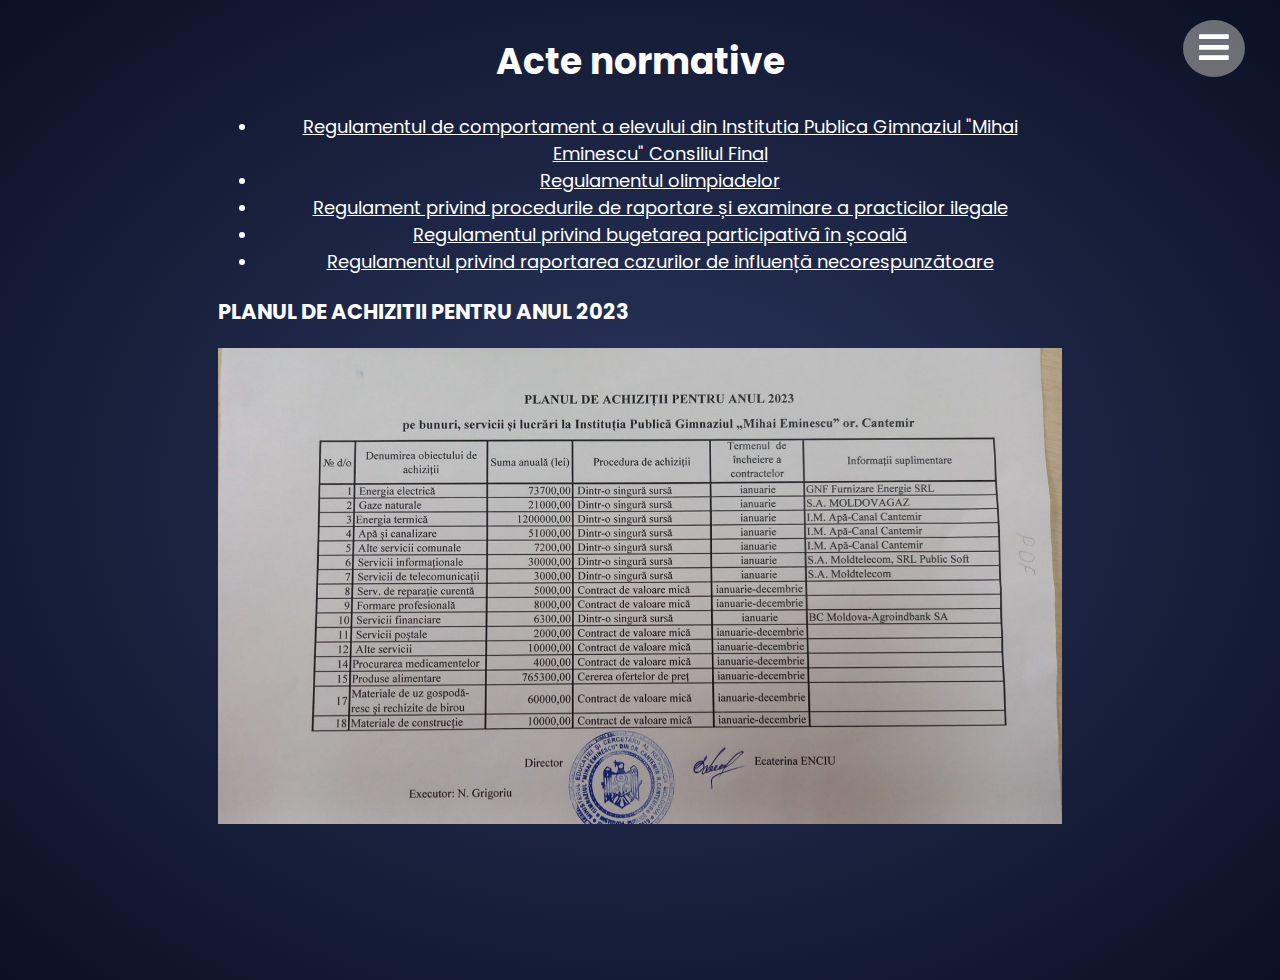
<file: pages/acte.html>
<!DOCTYPE html>
<html>

<head>
    <meta charset="UTF-8">
    <link rel="stylesheet" href="../css/style.css" />
    <link rel="icon" href="../images/icon.png" />
    <meta name="viewport" content="width=device-width, initial-scale=1.0">
    <link rel="stylesheet" href="https://cdnjs.cloudflare.com/ajax/libs/font-awesome/5.15.2/css/all.min.css" />
    <link rel="preconnect" href="https://fonts.gstatic.com">
    <link href="https://fonts.googleapis.com/css2?family=Poppins&display=swap" rel="stylesheet">
    <link href="https://unpkg.com/aos@2.3.1/dist/aos.css" rel="stylesheet">
    <script src="https://unpkg.com/aos@2.3.1/dist/aos.js"></script>
    <script src="../js/lightbox.js"></script>
</head>

<body>
    <div id="menu-btn" onclick="menu()">
        <i id="hamburger" class="fas fa-bars"></i>
        <i id="close" class="fas fa-times hidden"></i>
    </div>

    <navbar id="side-menu">
        <div id="menu-logo">
            <i class="fas fa-graduation-cap"></i>
        </div>
        <a href="../index.html#despre" onclick="menu()">Despre noi</a>
        <a href="../index.html#merite" onclick="menu()">Merite</a>
        <a href="../index.html#galerie" onclick="menu()">Galerie</a>
        <a href="../index.html#orar" onclick="menu()">Orar</a>
        <a href="../index.html#contacte" onclick="menu()">Contacte</a>
        <a href="acte.html" onclick="menu()">Acte normative</a>
        <a href="noutati.html" onclick="menu()">Noutăți</a>
        <a href="Activitatile.html" onclick="menu()">Activitaile Elevilor</a>
        <a href="Infrastructura scolii.html" onclick="menu()">Infrastructura scolii</a>
    </navbar>

    <main id="main">
        <section id="acte">
            <h1 class="centered">Acte normative</h1>
            <ul class="documente">
                <div class="blockContent" style=" text-align: center; ">
                    <ul style="margin-left: 14px;"></ul>
                     <li class="link"><a href="../resources/31.03.2022 Regulament de comportament a elevului din Instituția Publică Gimnaziul Mihai Eminescu Consiliul final.docm">Regulamentul de comportament a elevului din Institutia Publica Gimnaziul "Mihai Eminescu" Consiliul Final</a></li>
                    <li class="link"><a href="../resources/REGULAMENt Olimp..docx">Regulamentul olimpiadelor</a></li>
                    <li class="link"><a href="../resources/Regulament_privind_procedurile_de_raportare-și_examinare_a_practicilor_ilegale_DGÎ, 2023.docx">Regulament privind procedurile de raportare și examinare a practicilor ilegale</a></li>
                    <li class="link"><a href="../resources/Regulamentul privind bugetarea participativă în școală.docx">Regulamentul privind bugetarea participativă în școală</a></li>
                    <li class="link"><a href="../resources/Regulamentul privind raportarea cazurilor de influență necorespunzătoare DGÎ, 2023.docx">Regulamentul privind raportarea cazurilor de influență necorespunzătoare</a></li>
                	</ul>
                    <h3>PLANUL DE ACHIZITII PENTRU ANUL 2023</h3>
                    <div class="acte normative"></div>
                <img src="../images/planul de afacere.jpg">
                </div>
        </main>
    
    <script src="../js/script.js"></script>
</body>

</html>
</file>
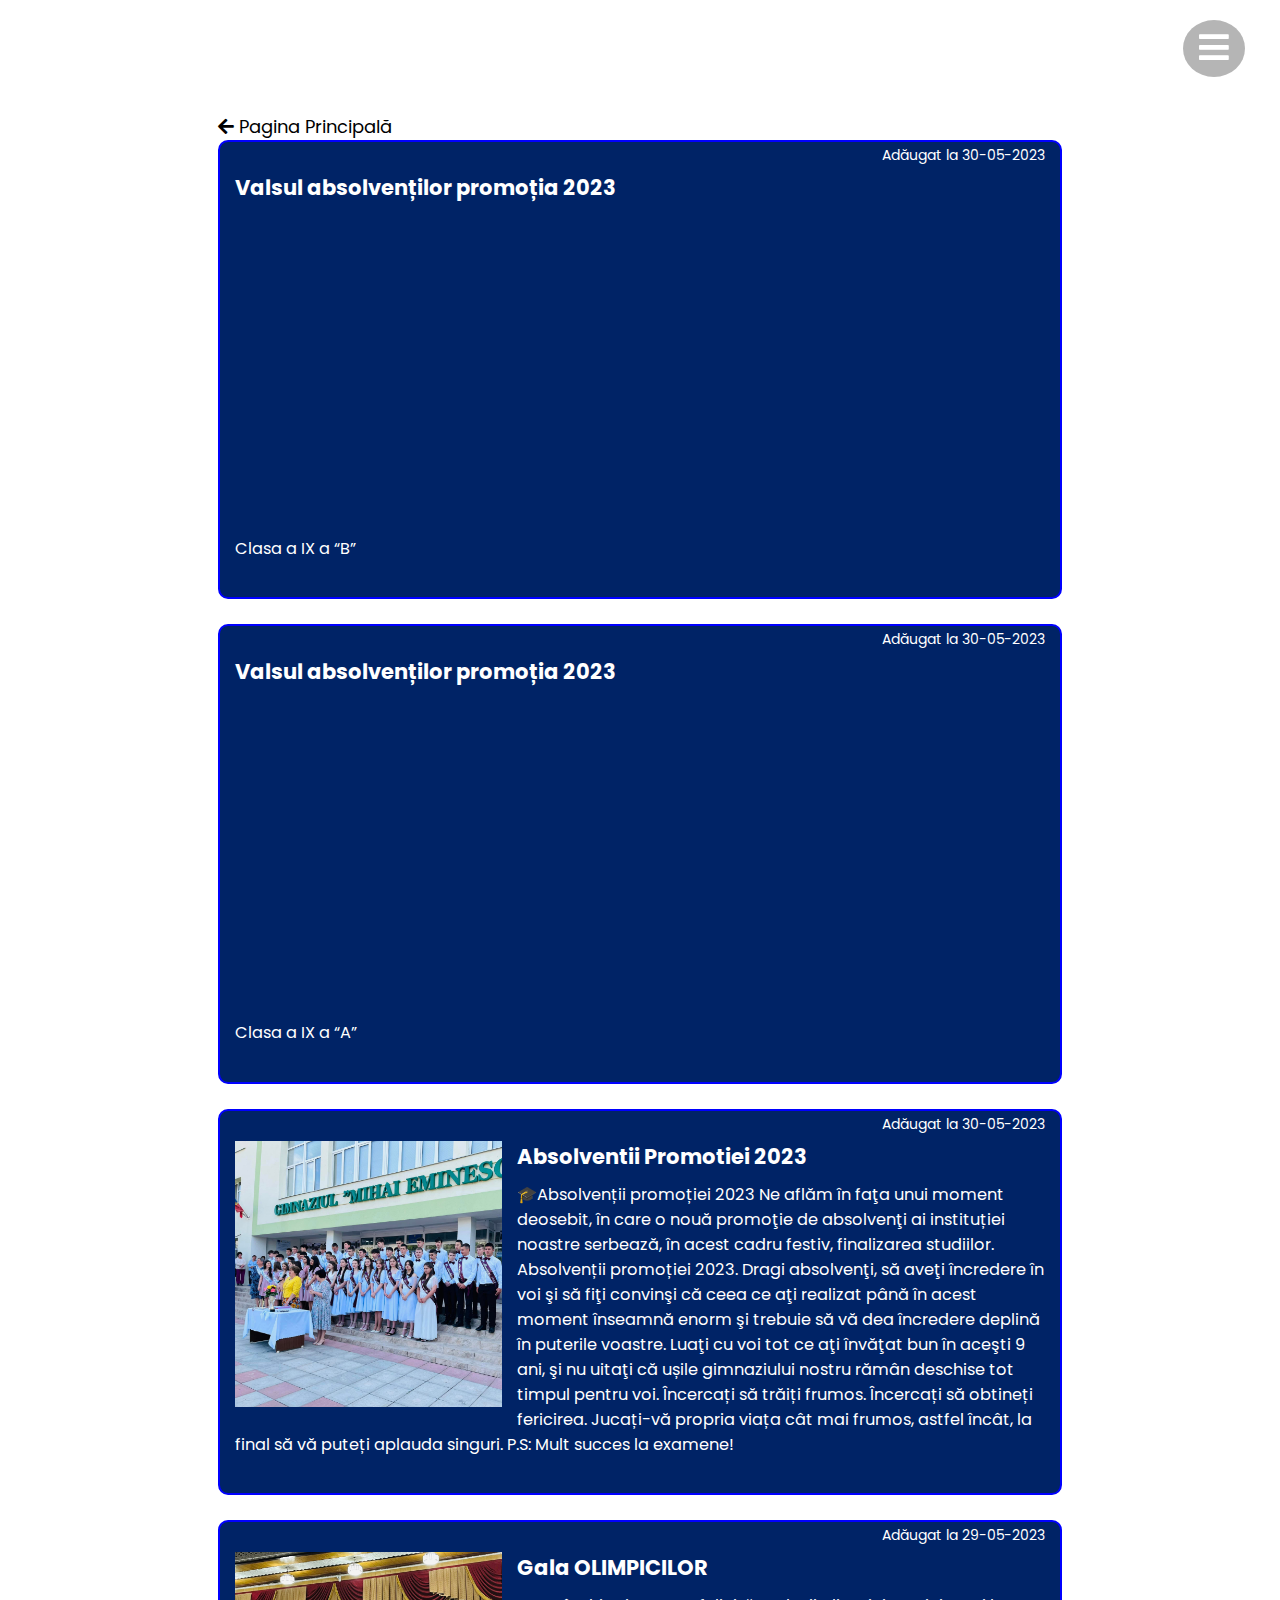
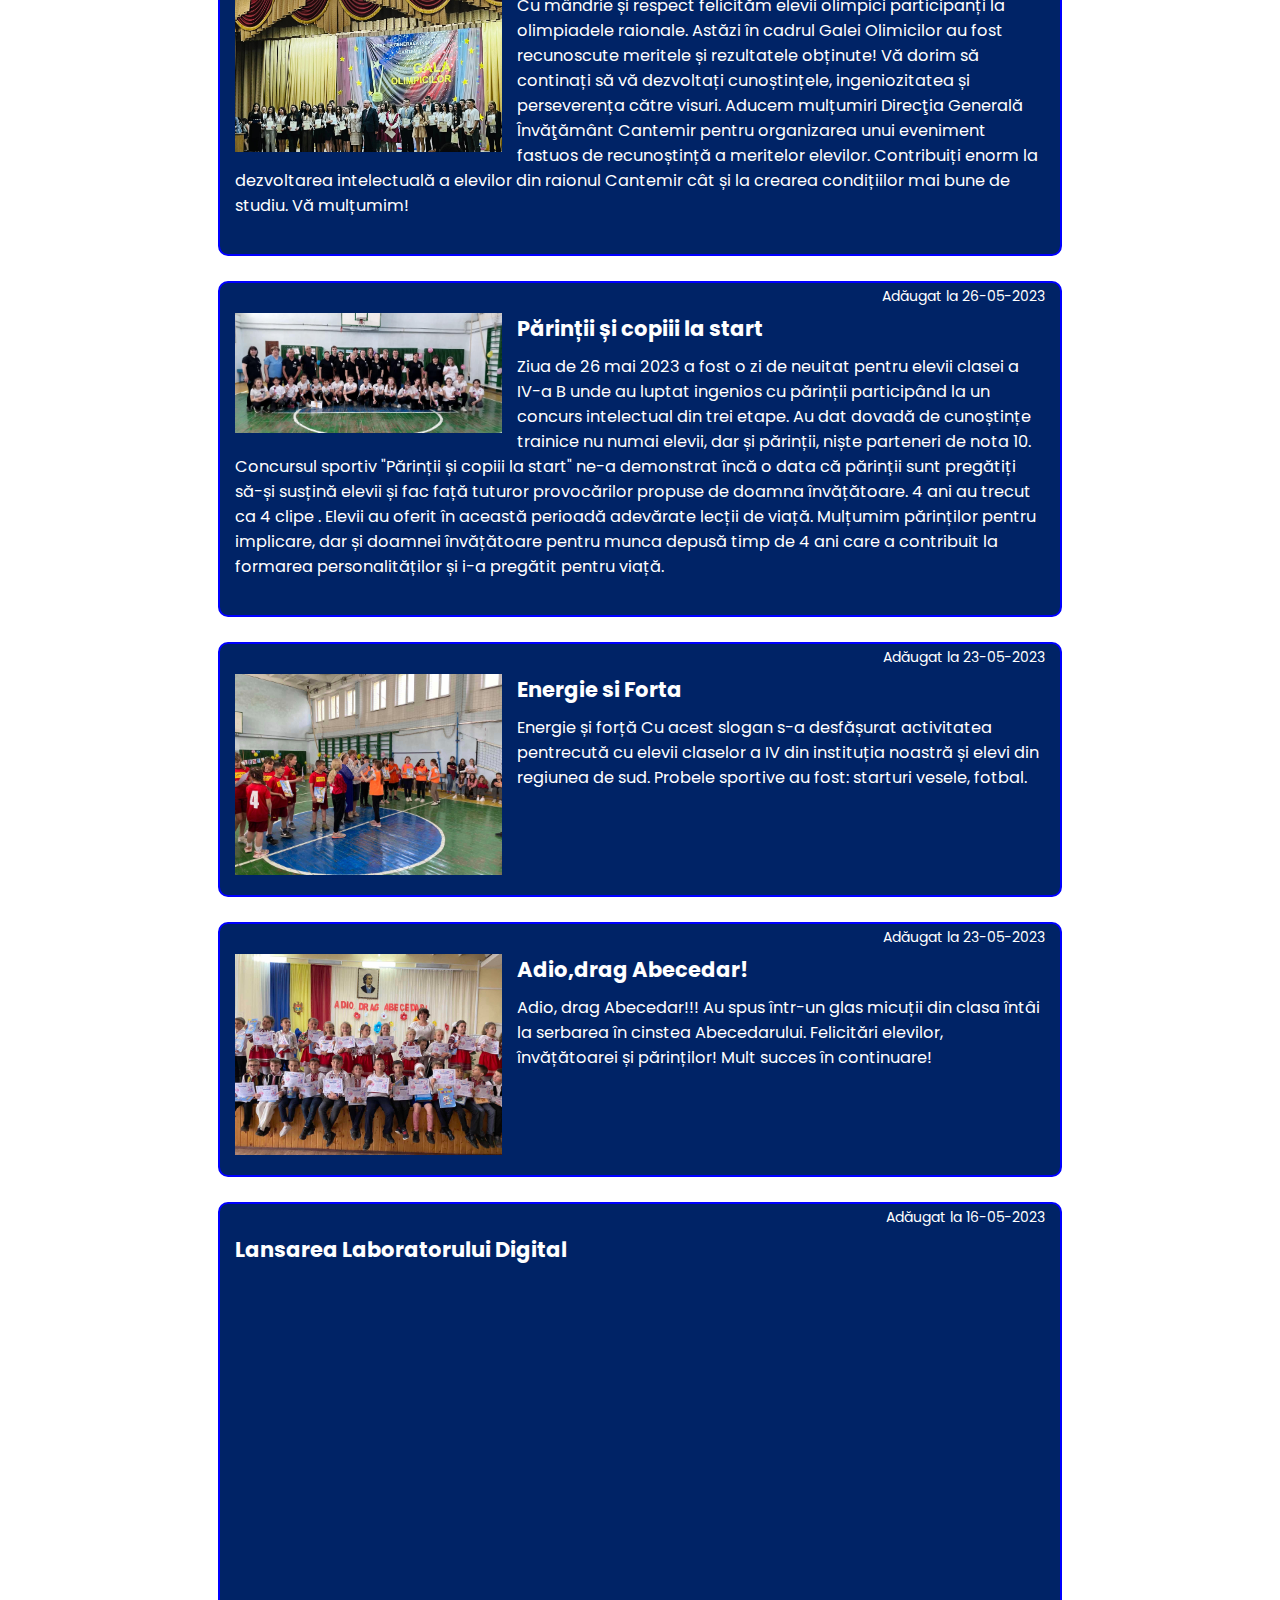
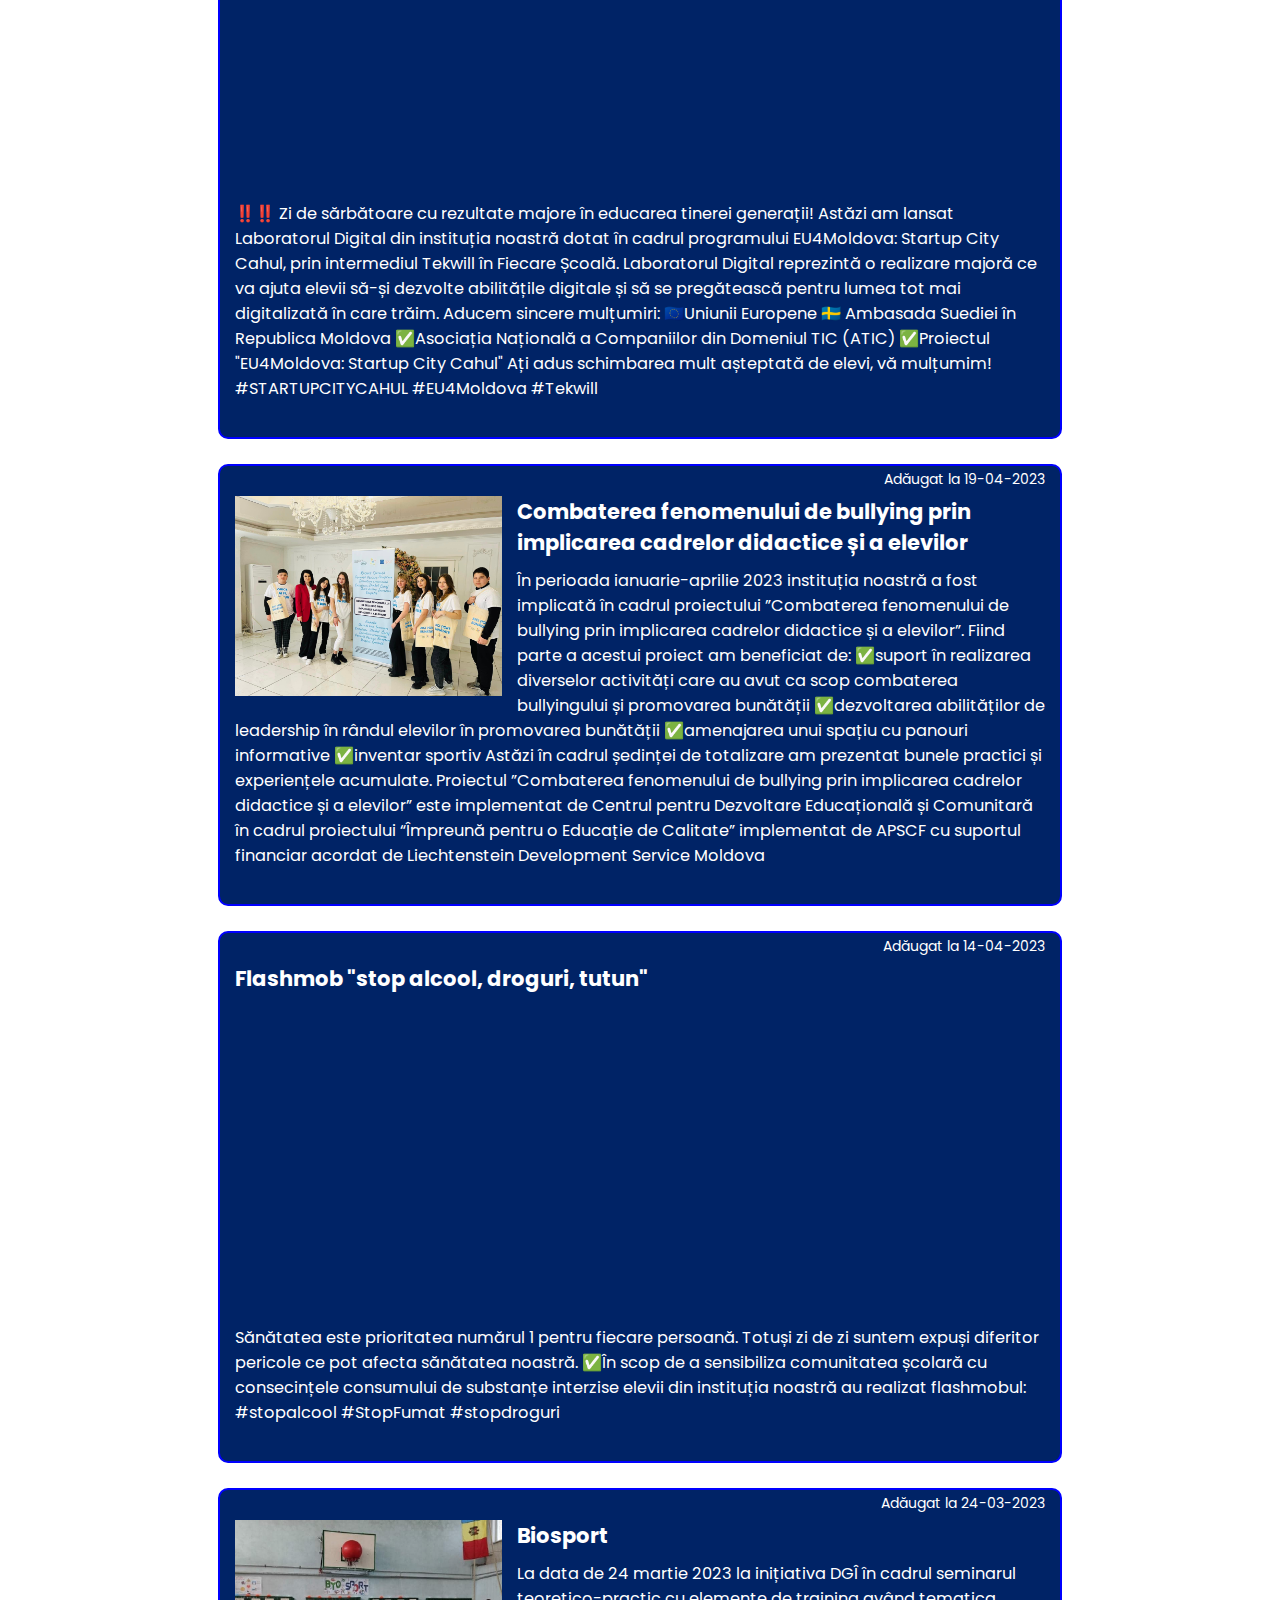
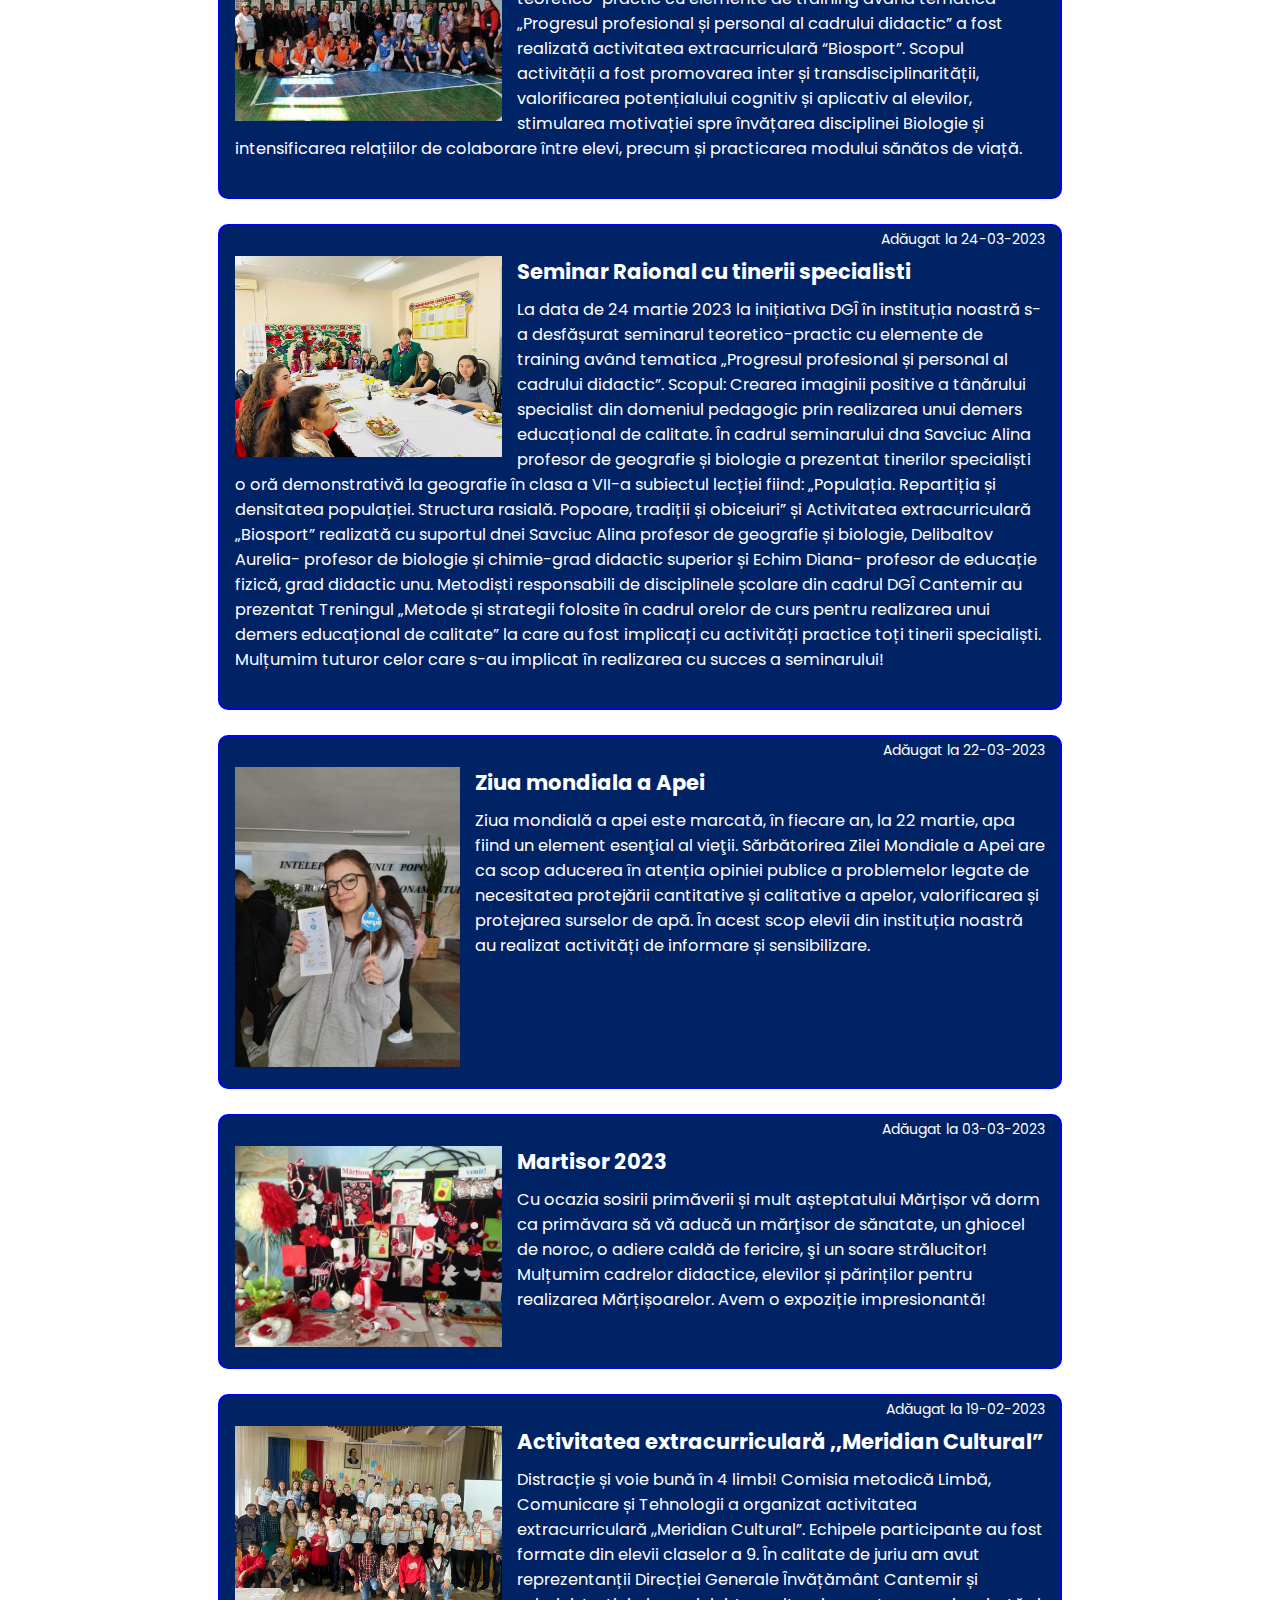
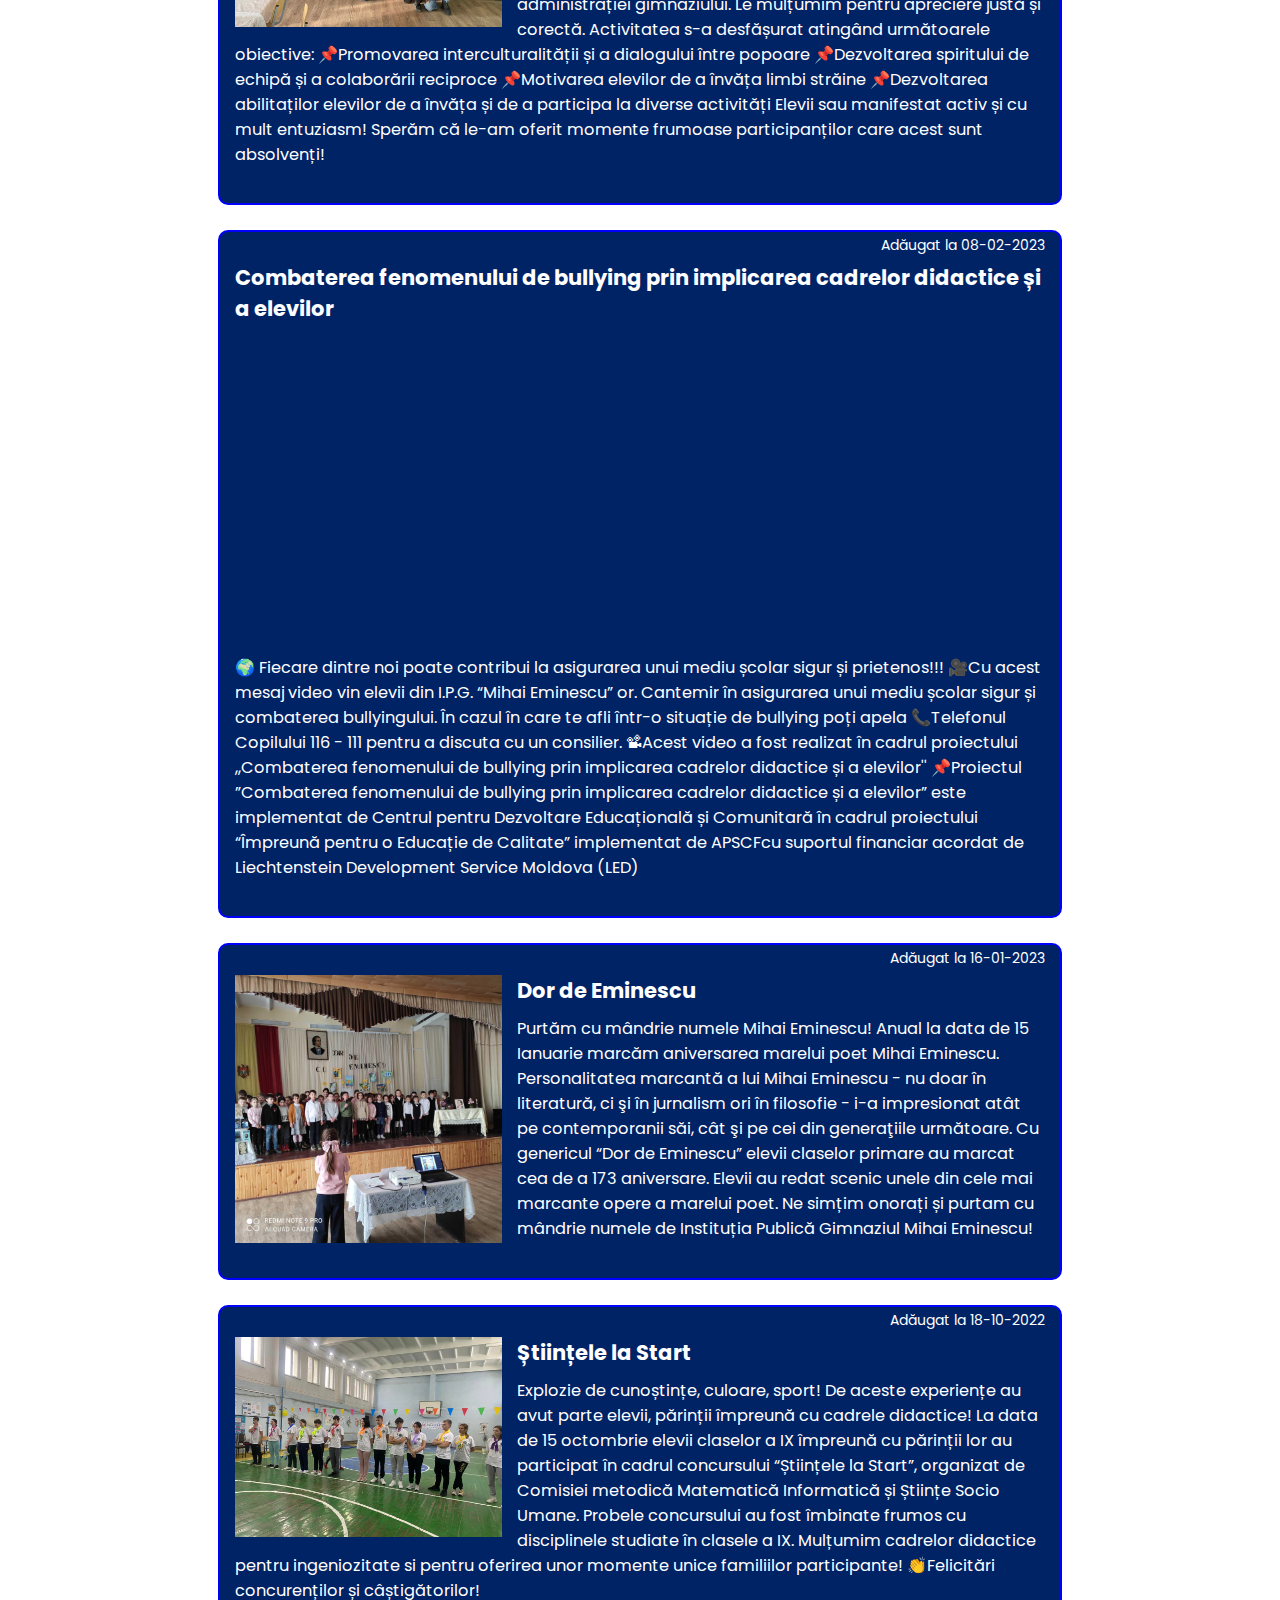
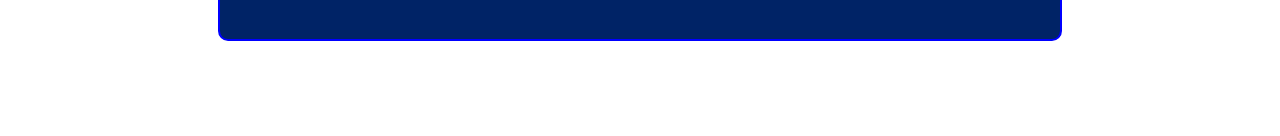
<file: pages/Activitatile.html>
<!DOCTYPE html>
<html>

<head>
    <meta charset="UTF-8">
    <link rel="stylesheet" href="../css/style.css" />
    <link rel="icon" href="../images/icon.png" />
    <meta name="viewport" content="width=device-width, initial-scale=1.0">
    <link rel="stylesheet" href="https://cdnjs.cloudflare.com/ajax/libs/font-awesome/5.15.2/css/all.min.css" />
    <link rel="preconnect" href="https://fonts.gstatic.com">
    <link href="https://fonts.googleapis.com/css2?family=Poppins&display=swap" rel="stylesheet">
    <link href="https://unpkg.com/aos@2.3.1/dist/aos.css" rel="stylesheet">
    <script src="https://unpkg.com/aos@2.3.1/dist/aos.js"></script>
    <script src="../js/lightbox.js"></script>
</head>

<body>
    <div id="menu-btn" onclick="menu()">
        <i id="hamburger" class="fas fa-bars"></i>
        <i id="close" class="fas fa-times hidden"></i>
    </div>

    <navbar id="side-menu">
        <div id="menu-logo">
            <i class="fas fa-graduation-cap"></i>
        </div>
        <a href="../index.html#despre" onclick="menu()">Despre noi</a>
        <a href="../index.html#merite" onclick="menu()">Merite</a>
        <a href="../index.html#galerie" onclick="menu()">Galerie</a>
        <a href="../index.html#orar" onclick="menu()">Orar</a>
        <a href="../index.html#contacte" onclick="menu()">Contacte</a>
        <a href="acte.html" onclick="menu()">Acte normative</a>
        <a href="noutati.html" onclick="menu()">Noutăți</a>
        <a href="Activitatile.html" onclick="menu()">Activitaile Elevilor</a>
        <a href="Infrastructura scolii.html" onclick="menu()">Infrastructura scolii</a>
    </navbar>

    <main id="main">
        <section id="Activitatile Elevilor">
            <h1 class="centered">Activitatile Elevilor</h1>

            <a href="../index.html" class="link-home">
                <i class="fas fa-arrow-left"></i>
                Pagina Principală
            </a>
             <div class="noutate">
                <div class="noutate-data">Adăugat la 30-05-2023</div>
                <h3> Valsul absolvenților promoția 2023</h3>
                 <iframe src="https://www.facebook.com/plugins/video.php?height=316&href=https%3A%2F%2Fwww.facebook.com%2F100054626642705%2Fvideos%2F741330051010135%2F&show_text=false&width=560&t=0" width="560" height="316" style="border:none;overflow:hidden" scrolling="no" frameborder="0" allowfullscreen="true" allow="autoplay; clipboard-write; encrypted-media; picture-in-picture; web-share" allowFullScreen="true"></iframe>
                <p>
                 Clasa a IX a “B”
                </p>
            </div>
             <div class="noutate">
                <div class="noutate-data">Adăugat la 30-05-2023</div>
                <h3> Valsul absolvenților promoția 2023</h3>
<iframe src="https://www.facebook.com/plugins/video.php?height=316&href=https%3A%2F%2Fwww.facebook.com%2F100054626642705%2Fvideos%2F625033626355328%2F&show_text=false&width=560&t=0" width="560" height="316" style="border:none;overflow:hidden" scrolling="no" frameborder="0" allowfullscreen="true" allow="autoplay; clipboard-write; encrypted-media; picture-in-picture; web-share" allowFullScreen="true"></iframe>             
            <p> Clasa a IX a “A”</p>
            </div>
            <div class="noutate">
                <div class="noutate-data">Adăugat la 30-05-2023</div>
                <img src="../images/absolventi cl 9.jpg">
                <h3> Absolventii Promotiei 2023</h3>
                <p>
                    🎓Absolvenții promoției 2023
                    Ne aflăm în faţa unui moment deosebit, în care o nouă promoţie de absolvenţi ai instituției noastre  serbează, în acest cadru festiv, finalizarea studiilor. Absolvenții promoției 2023.
                    Dragi absolvenţi, să aveţi încredere în voi şi să fiţi convinşi că ceea ce aţi realizat până în acest moment înseamnă enorm şi trebuie să vă dea încredere deplină în puterile voastre. Luaţi cu voi tot ce aţi învăţat bun în aceşti 9 ani, şi nu uitaţi că ușile gimnaziului nostru rămân deschise tot timpul pentru voi. 
                    Încercați să trăiți frumos. Încercați să obtineți fericirea. Jucați-vă propria viața cât mai frumos, astfel încât, la final să vă puteți aplauda singuri.
                    P.S: Mult succes la examene!
                </p>
            </div>
            <div class="noutate">
                <div class="noutate-data">Adăugat la 29-05-2023</div>
                <img src="../images/GALA OLIMPICILOR.jpg">
                <h3> Gala OLIMPICILOR</h3>
                <p>
                    Cu mândrie și respect felicităm elevii olimpici participanți la olimpiadele raionale. Astăzi în cadrul Galei Olimicilor au fost recunoscute meritele și rezultatele obținute! Vă dorim să continați să vă dezvoltați cunoștințele, ingeniozitatea și perseverența către visuri.
Aducem mulțumiri Direcţia Generală Învăţământ Cantemir pentru organizarea unui eveniment fastuos de recunoștință a meritelor elevilor. Contribuiți enorm la dezvoltarea intelectuală a elevilor din raionul Cantemir cât și la crearea condițiilor mai bune de studiu. Vă mulțumim!
                </p>
            </div>
            <div class="noutate">
                <div class="noutate-data">Adăugat la 26-05-2023</div>
                <img src="../images/parintii si copii la start.jpg">
                <h3> Părinții și copiii la start</h3>
                <p>
                    Ziua de 26 mai 2023 a fost o zi de neuitat pentru elevii clasei a IV-a B unde au luptat ingenios cu părinții participând la un concurs intelectual din trei etape. Au dat dovadă de cunoștințe trainice nu numai elevii, dar și părinții, niște parteneri de nota 10. Concursul sportiv "Părinții și copiii la start" ne-a demonstrat încă o data că părinții sunt pregătiți să-și susțină elevii și fac față tuturor provocărilor propuse de doamna învățătoare.  4 ani au trecut ca 4 clipe . Elevii au oferit în această perioadă adevărate lecții de viață. Mulțumim părinților pentru implicare, dar și doamnei învățătoare pentru munca depusă timp de 4 ani care a contribuit la formarea personalităților și i-a pregătit pentru viață.
                </p>
            </div>
            <div class="noutate">
                <div class="noutate-data">Adăugat la 23-05-2023</div>
                <img src="../images/energie si forta.jpg">
                <h3> Energie si Forta</h3>
                <p>
                    Energie și forță
Cu acest slogan s-a desfășurat activitatea pentrecută cu elevii claselor a IV din instituția noastră și elevi din regiunea de sud. Probele sportive au fost: starturi vesele, fotbal.
                </p>
            </div>
            <div class="noutate">
                <div class="noutate-data">Adăugat la 23-05-2023</div>
                <img src="../images/adio drag abecedar.jpg">
                <h3> Adio,drag Abecedar!</h3>
                <p>
                    Adio, drag Abecedar!!!  Au spus într-un glas micuții din clasa  întâi la serbarea în cinstea Abecedarului. 
Felicitări elevilor, învățătoarei și părinților!
 Mult succes în continuare!
                </p>
            </div>
            <div class="noutate">
                <div class="noutate-data">Adăugat la 16-05-2023</div>
                <h3>Lansarea Laboratorului Digital</h3>
                <iframe src="https://www.facebook.com/plugins/post.php?href=https%3A%2F%2Fwww.facebook.com%2Fpermalink.php%3Fstory_fbid%3Dpfbid02BeD89cHm6J68JndRKH7H4r2sMFNJYCbbJCD1hCpJjh91ii4XjX4xaQdN95rDNvJvl%26id%3D100054626642705&show_text=true&width=500" width="500" height="519" style="border:none;overflow:hidden" scrolling="no" frameborder="0" allowfullscreen="true" allow="autoplay; clipboard-write; encrypted-media; picture-in-picture; web-share"></iframe>
                <p>
                    ‼️‼️ Zi de sărbătoare cu rezultate majore în educarea tinerei generații!
                    Astăzi am lansat Laboratorul Digital din instituția noastră dotat în cadrul programului EU4Moldova: Startup City Cahul, prin intermediul Tekwill în Fiecare Școală.
                    Laboratorul Digital reprezintă o realizare majoră ce va ajuta elevii să-și dezvolte abilitățile digitale și să se pregătească pentru lumea tot mai digitalizată în care trăim.
                    Aducem sincere mulțumiri:  
                    🇪🇺Uniunii Europene 
                    🇸🇪 Ambasada Suediei în Republica Moldova
                    ✅Asociația Națională a Companiilor din Domeniul TIC (ATIC)
                     ✅Proiectul "EU4Moldova: Startup City Cahul"
                    Ați adus schimbarea mult așteptată de elevi, vă mulțumim!
                    #STARTUPCITYCAHUL
                    #EU4Moldova
                    #Tekwill                 </p>
            </div>
            <div class="noutate">
                <div class="noutate-data">Adăugat la 19-04-2023</div>
                <img src="../images/combaterea fenomenului bullying.jpg">
                <h3>Combaterea fenomenului de bullying prin implicarea cadrelor didactice și a elevilor</h3>
                <p>
                    În perioada ianuarie-aprilie 2023 instituția noastră a fost implicată în cadrul proiectului ”Combaterea fenomenului de bullying prin implicarea cadrelor didactice și a elevilor”. 
Fiind parte a acestui proiect am beneficiat de:
✅suport în realizarea diverselor activități care au avut ca scop combaterea bullyingului și promovarea bunătății
✅dezvoltarea abilităților de leadership în rândul elevilor în promovarea bunătății
✅amenajarea unui spațiu cu panouri informative
✅inventar sportiv 
Astăzi în cadrul ședinței de totalizare am prezentat bunele practici și experiențele acumulate. 
Proiectul ”Combaterea fenomenului de bullying prin implicarea cadrelor didactice și a elevilor” este implementat de Centrul pentru Dezvoltare Educațională și Comunitară în cadrul proiectului “Împreună pentru o Educație de Calitate” implementat de APSCF cu suportul financiar acordat de Liechtenstein Development Service Moldova
                </p>
            </div>
            <div class="noutate">
                <div class="noutate-data">Adăugat la 14-04-2023</div>
                <h3>Flashmob "stop alcool, droguri, tutun"</h3>
                <iframe src="https://www.facebook.com/plugins/video.php?height=314&href=https%3A%2F%2Fwww.facebook.com%2F100054626642705%2Fvideos%2F899098844651797%2F&show_text=false&width=560&t=0" width="560" height="314" style="border:none;overflow:hidden" scrolling="no" frameborder="0" allowfullscreen="true" allow="autoplay; clipboard-write; encrypted-media; picture-in-picture; web-share" allowFullScreen="true"></iframe>
                <p>
                    Sănătatea este prioritatea numărul 1 pentru fiecare persoană. Totuși zi de zi suntem expuși diferitor pericole ce pot afecta sănătatea noastră. 
                    ✅În scop de a sensibiliza comunitatea școlară cu consecințele consumului de substanțe interzise elevii din instituția noastră au realizat flashmobul:
                    #stopalcool
                    #StopFumat
                    #stopdroguri
                 </p>
            </div>
            <div class="noutate">
                <div class="noutate-data">Adăugat la 24-03-2023</div>
                <img src="../images/biosport.jpg">
                <h3>Biosport</h3>
                <p>
                    La data de 24 martie 2023 la inițiativa DGÎ în cadrul seminarul teoretico-practic cu elemente de training având tematica „Progresul profesional și personal al cadrului didactic” a fost realizată activitatea extracurriculară “Biosport”. Scopul activității a fost promovarea inter și transdisciplinarității, valorificarea potențialului cognitiv și aplicativ al elevilor, stimularea motivației spre învățarea disciplinei Biologie și intensificarea relațiilor de colaborare între elevi, precum și practicarea modului sănătos de viață. 
                </p>
            </div>
            <div class="noutate">
                <div class="noutate-data">Adăugat la 24-03-2023</div>
                <img src="../images/seminar.jpg">
                <h3> Seminar Raional cu tinerii specialisti</h3>
                <p>
                    La data de 24 martie 2023 la inițiativa DGÎ în instituția noastră s-a desfășurat seminarul teoretico-practic cu elemente de training având tematica „Progresul profesional și personal al cadrului didactic”. Scopul: Crearea imaginii positive a tânărului specialist din domeniul pedagogic prin realizarea unui demers educațional de calitate. În cadrul seminarului dna Savciuc Alina profesor de geografie și biologie a prezentat tinerilor specialiști o oră demonstrativă la geografie în clasa a VII-a subiectul lecției fiind: „Populația. Repartiția și densitatea populației. Structura rasială. Popoare, tradiții și obiceiuri” și Activitatea extracurriculară „Biosport” realizată cu suportul dnei Savciuc Alina profesor de geografie și biologie,  Delibaltov Aurelia- profesor de biologie și chimie-grad didactic superior și Echim Diana- profesor de educație fizică, grad didactic unu. 
                    Metodiști responsabili de disciplinele școlare din cadrul DGÎ Cantemir au prezentat Treningul „Metode și strategii folosite în cadrul orelor de curs pentru realizarea unui demers educațional de calitate” la care au fost implicați cu activități practice toți tinerii specialiști.
                   Mulțumim tuturor celor care s-au implicat în realizarea cu succes a seminarului!
                </p>
            </div>
            <div class="noutate">
                <div class="noutate-data">Adăugat la 22-03-2023</div>
                <img src="../images/ziua apei.jpg">
                <h3> Ziua mondiala a Apei</h3>
                <p>
                    Ziua mondială a apei este marcată, în fiecare an, la 22 martie, apa fiind un
                     element esenţial al vieţii. Sărbătorirea Zilei Mondiale a Apei are ca scop 
                     aducerea în atenția opiniei publice a problemelor legate de necesitatea protejării cantitative și calitative a apelor, valorificarea și protejarea surselor de apă. În acest scop elevii din instituția noastră au realizat activități de informare și sensibilizare.
                </p>
            </div>
            <div class="noutate">
                <div class="noutate-data">Adăugat la 03-03-2023</div>
                <img src="../images/martisor.jpg">
                <h3>Martisor 2023</h3>
                <p>
                    Cu ocazia sosirii primăverii și mult așteptatului Mărțișor vă dorm ca primăvara să vă aducă un mărţisor de sănatate, un ghiocel de noroc, o adiere caldă de fericire, şi un soare strălucitor! Mulțumim cadrelor didactice, elevilor și părinților pentru realizarea Mărțișoarelor. 
Avem o expoziție impresionantă!
                </p>
            </div>
            <div class="noutate">
                <div class="noutate-data">Adăugat la 19-02-2023</div>
                <img src="../images/meridian cultural.jpg">
                <h3> Activitatea extracurriculară ,,Meridian Cultural”</h3>
                <p>
                       Distracție și voie bună în 4 limbi!
Comisia metodică Limbă, Comunicare și Tehnologii a organizat activitatea extracurriculară ,,Meridian Cultural”. Echipele participante au fost formate din elevii claselor a 9. În calitate de juriu am avut reprezentanții Direcției Generale Învățământ Cantemir și administrației gimnaziului. Le mulțumim pentru apreciere justă și corectă.  
Activitatea s-a desfășurat atingând următoarele obiective:
📌Promovarea interculturalității și a dialogului între popoare
 📌Dezvoltarea spiritului de echipă și a colaborării reciproce
 📌Motivarea elevilor de a învăța limbi străine
 📌Dezvoltarea abilitaților elevilor de a învăța și de a participa la diverse activități
Elevii sau manifestat activ și cu mult entuziasm!
Sperăm că le-am oferit momente frumoase participanților care acest sunt absolvenți!
                </p>
            </div>
            <div class="noutate">
                <div class="noutate-data">Adăugat la 08-02-2023</div>
                <h3>Combaterea fenomenului de bullying prin implicarea cadrelor didactice și a elevilor</h3>
                <iframe src="https://www.facebook.com/plugins/video.php?height=314&href=https%3A%2F%2Fwww.facebook.com%2FCDECMoldova%2Fvideos%2F893481581962128%2F&show_text=false&width=560&t=0" width="560" height="314" style="border:none;overflow:hidden" scrolling="no" frameborder="0" allowfullscreen="true" allow="autoplay; clipboard-write; encrypted-media; picture-in-picture; web-share" allowFullScreen="true"></iframe>     
                <p>
                    🌍 Fiecare dintre noi poate contribui la asigurarea unui mediu școlar sigur și prietenos!!!
🎥Cu acest mesaj video vin elevii din I.P.G. “Mihai Eminescu” or. Cantemir în asigurarea unui mediu școlar sigur și combaterea bullyingului.
În cazul în care te afli într-o situație de bullying poți apela
📞Telefonul Copilului 116 - 111 pentru a discuta cu un consilier.
📽Acest video a fost realizat în cadrul proiectului ,,Combaterea fenomenului de bullying prin implicarea cadrelor didactice și a elevilor''
📌Proiectul ”Combaterea fenomenului de bullying prin implicarea cadrelor didactice și a elevilor” este implementat de Centrul pentru Dezvoltare Educațională și Comunitară în cadrul proiectului “Împreună pentru o Educație de Calitate” implementat de APSCFcu suportul financiar acordat de Liechtenstein Development Service Moldova (LED)
                 </p>
            </div>
            <div class="noutate">
                <div class="noutate-data">Adăugat la 16-01-2023</div>
                <img src="../images/dor de eminescu.jpg">
                <h3>Dor de Eminescu</h3>
                <p>
                    Purtăm cu mândrie numele Mihai Eminescu!
Anual la data de 15 Ianuarie marcăm aniversarea marelui poet Mihai Eminescu. Personalitatea marcantă a lui Mihai Eminescu - nu doar în literatură, ci şi în jurnalism ori în filosofie - i-a impresionat atât pe contemporanii săi, cât şi pe cei din generaţiile următoare. 
Cu genericul “Dor de Eminescu” elevii claselor primare au marcat cea de a 173 aniversare. Elevii au redat scenic unele din cele mai marcante opere a marelui poet. 
Ne simțim onorați și purtam cu mândrie numele de Instituția Publică Gimnaziul Mihai Eminescu!
                </p>
            </div>
            <div class="noutate">
                <div class="noutate-data">Adăugat la 18-10-2022</div>
                <img src="../images/stiinte cl.9.jpg">
                <h3>Științele la Start</h3>
                <p>
                    Explozie de cunoștințe, culoare, sport! 
De aceste experiențe au avut parte elevii, părinții împreună cu cadrele didactice!
La data de 15 octombrie elevii claselor a IX împreună cu părinții lor au participat în cadrul concursului “Științele la Start”, organizat de Comisiei metodică Matematică Informatică și Științe Socio Umane. Probele concursului au fost îmbinate frumos cu disciplinele studiate în clasele a IX.
Mulțumim cadrelor didactice pentru ingeniozitate si pentru oferirea unor momente unice familiilor participante!
👏Felicitări concurenților și câștigătorilor!
                </p>
            </div>
</file>
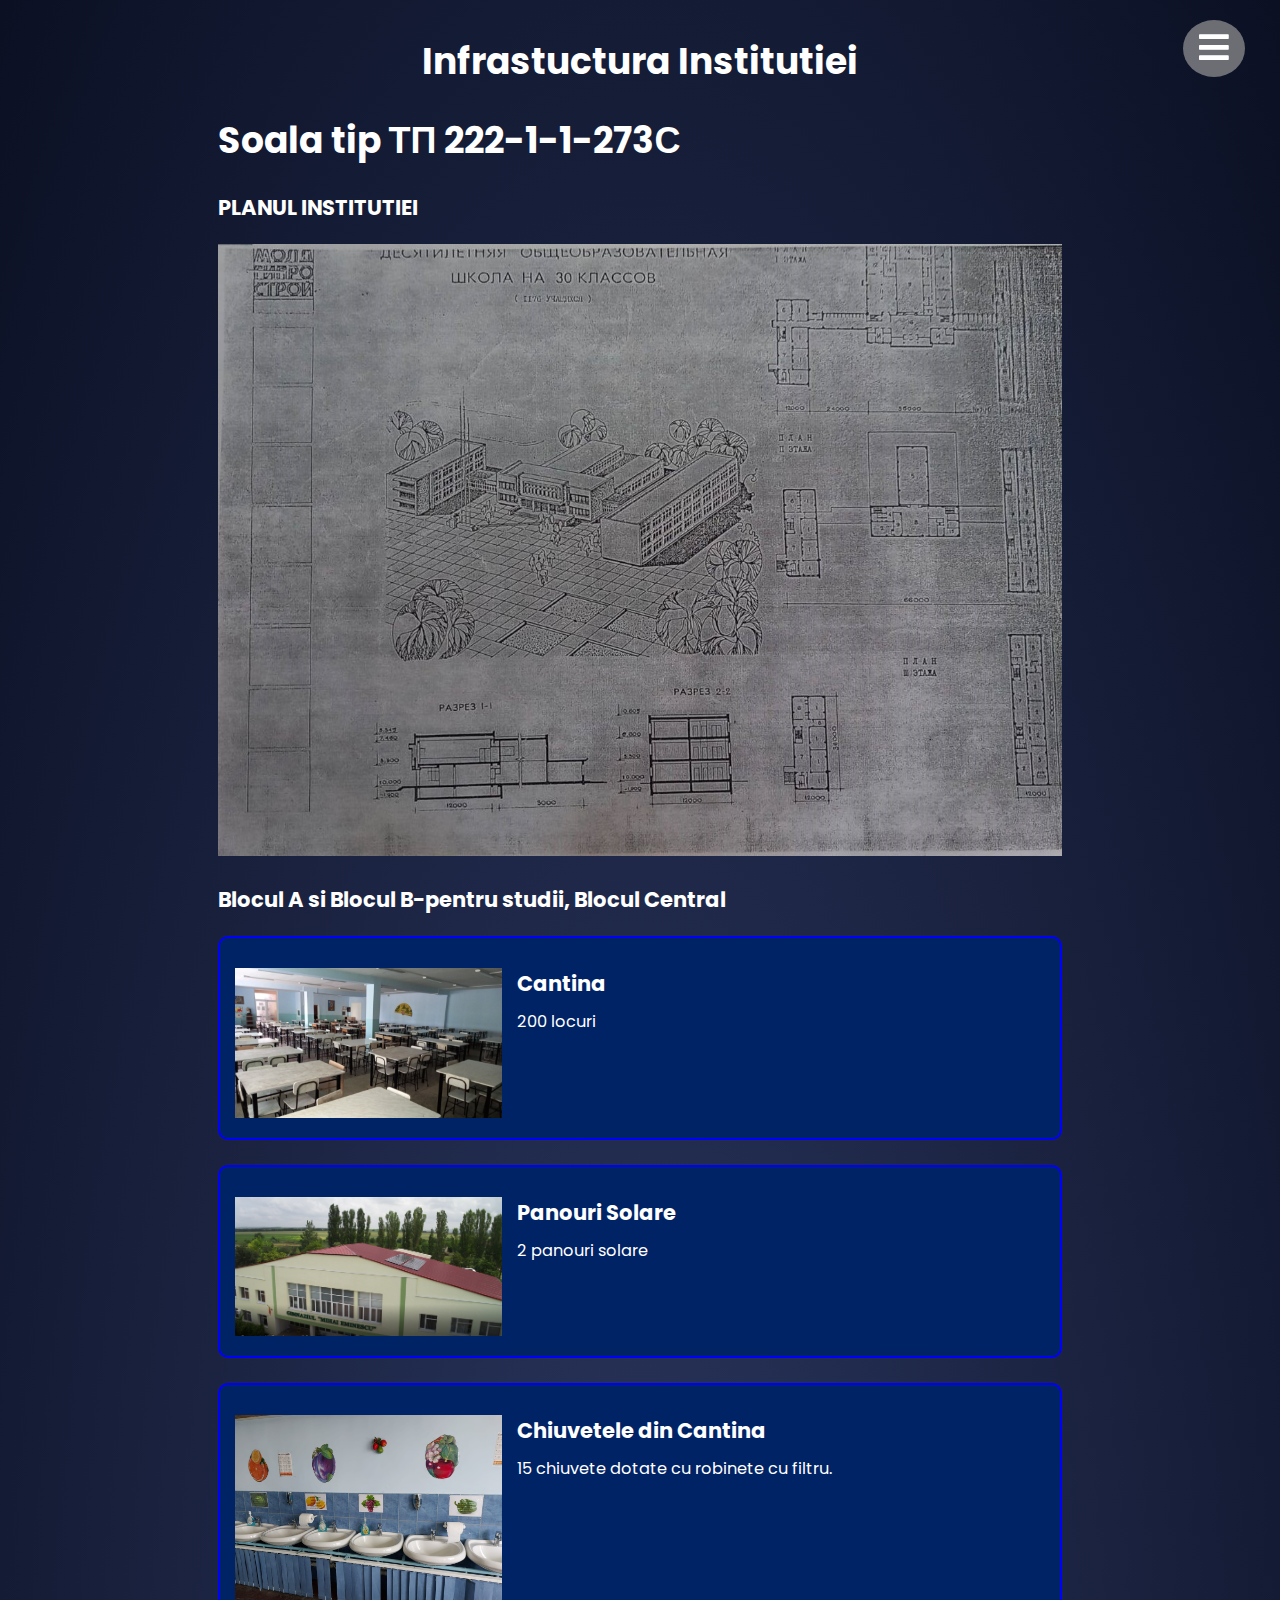
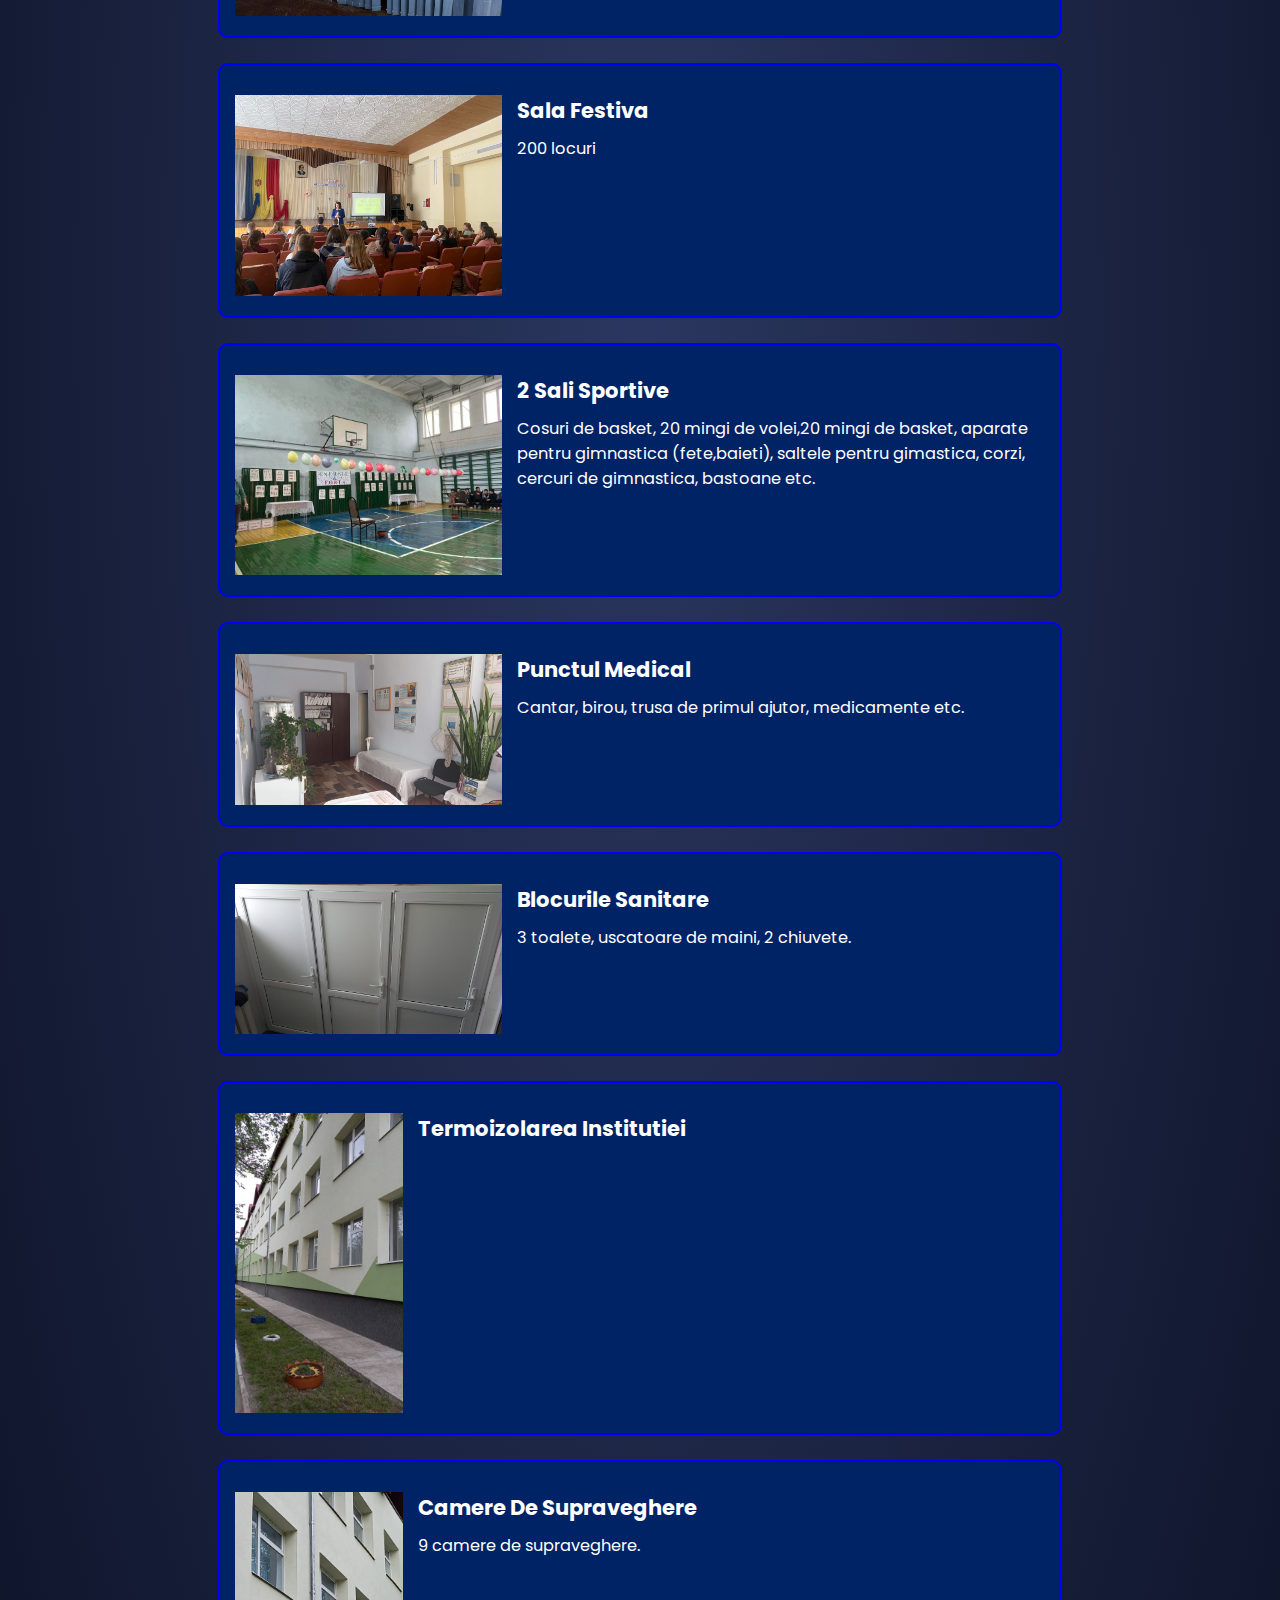
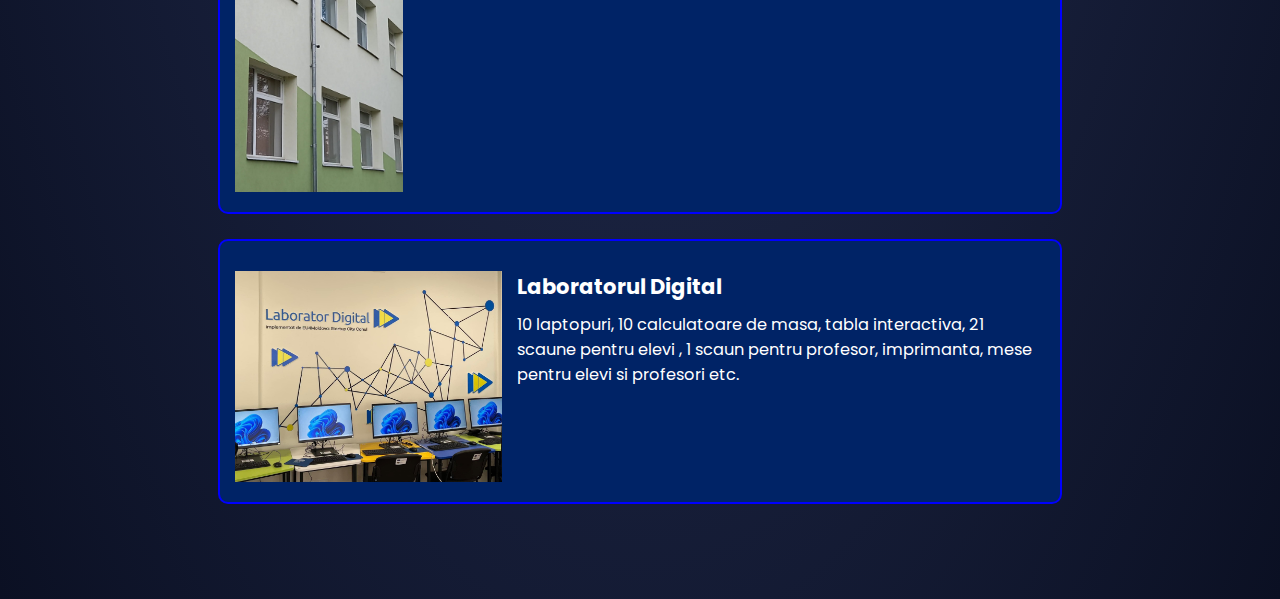
<file: pages/Infrastructura scolii.html>
<!DOCTYPE html>
<html>

<head>
    <meta charset="UTF-8">
    <link rel="stylesheet" href="../css/style.css" />
    <link rel="icon" href="../images/icon.png" />
    <meta name="viewport" content="width=device-width, initial-scale=1.0">
    <link rel="stylesheet" href="https://cdnjs.cloudflare.com/ajax/libs/font-awesome/5.15.2/css/all.min.css" />
    <link rel="preconnect" href="https://fonts.gstatic.com">
    <link href="https://fonts.googleapis.com/css2?family=Poppins&display=swap" rel="stylesheet">
    <link href="https://unpkg.com/aos@2.3.1/dist/aos.css" rel="stylesheet">
    <script src="https://unpkg.com/aos@2.3.1/dist/aos.js"></script>
    <script src="../js/lightbox.js"></script>
</head>

<body>
    <div id="menu-btn" onclick="menu()">
        <i id="hamburger" class="fas fa-bars"></i>
        <i id="close" class="fas fa-times hidden"></i>
    </div>

    <navbar id="side-menu">
        <div id="menu-logo">
            <i class="fas fa-graduation-cap"></i>
        </div>
        <a href="../index.html#despre" onclick="menu()">Despre noi</a>
        <a href="../index.html#merite" onclick="menu()">Merite</a>
        <a href="../index.html#galerie" onclick="menu()">Galerie</a>
        <a href="../index.html#orar" onclick="menu()">Orar</a>
        <a href="../index.html#contacte" onclick="menu()">Contacte</a>
        <a href="acte.html" onclick="menu()">Acte normative</a>
        <a href="noutati.html" onclick="menu()">Noutăți</a>
        <a href="Activitatile.html" onclick="menu()">Activitaile Elevilor</a>
        <a href="Infrastructura scolii.html" onclick="menu()">Infrastructura scolii</a>


    </navbar>

    <main id="main">
        <section id="noutati">
            <h1 class="centered">Infrastuctura Institutiei</h1>

            <h1>Soala tip ТП 222-1-1-273С</h1>

            <h3>PLANUL INSTITUTIEI</h3>
                    <div class="acte normative"></div>
                <img src="../images/planul intitutiei (2).jpg">
                
                </div>

<h3>Blocul A si Blocul B-pentru studii, Blocul Central</h3>
            
            <div class="noutate">
                <div class="noutate-data"></div>
                <img src="../images/cantina.jpg">
                <h3>Cantina</h3>
                <p>
                   200 locuri
                </p>
            </div>
            <div class="noutate">
                <div class="noutate-data"></div>
                <img src="../images/panouri solare.png">
                <h3>Panouri Solare</h3>
                <p>
                   2 panouri solare
                </p>
                </div>
            <div class="noutate">
                <div class="noutate-data"></div>
                <img src="../images/chiuvetele.jpg">
                <h3>Chiuvetele din Cantina</h3>
                <p>
               15 chiuvete dotate cu robinete cu filtru.
                </p>
            </div>

            <div class="noutate">
                <div class="noutate-data"></div>
                <img src="../images/sala festiva.jpg">
                <h3>Sala Festiva</h3>
                <p>
                    200 locuri
                </p>
            </div>
            <div class="noutate">
                <div class="noutate-data"></div>
                <img src="../images/sala sportiva.jpg">
                <h3> 2 Sali Sportive</h3>
                <p>
                    Cosuri de basket, 20 mingi de volei,20 mingi de basket, aparate pentru gimnastica (fete,baieti), saltele pentru gimastica, corzi, cercuri de gimnastica, bastoane etc.
                </p>
            </div>

            <div class="noutate">
                <div class="noutate-data"></div>
                <img src="../images/punct medical.jpg">
                <h3>Punctul Medical</h3>
                <p>
                Cantar, birou, trusa de primul ajutor, medicamente etc.
                </p>
            </div>

            <div class="noutate">
                <div class="noutate-data"></div>
                <img src="../images/blocul sanitar.jpg">
                <h3>Blocurile Sanitare</h3>
                <p>
                    3 toalete, uscatoare de maini, 2 chiuvete.
                </p>
            </div>
            <div class="noutate">
                <div class="noutate-data"></div>
                <img src="../images/termoizolare.jpg">
                <h3>Termoizolarea Institutiei</h3>
                <p>
                   
                </p>
            </div>

            <div class="noutate">
                <div class="noutate-data"></div>
                <img src="../images/camere video.jpg">
                <h3>Camere De Supraveghere</h3>
                <p>
               9 camere de supraveghere.
                </p>
            </div>

            <div class="noutate">
                <div class="noutate-data"></div>
                <img src="../images/laborator digital.jpg">
                <h3>Laboratorul Digital</h3>
                <p>
                    10 laptopuri, 10 calculatoare de masa, tabla interactiva,   21 scaune pentru elevi , 1 scaun pentru  profesor, imprimanta, mese pentru elevi si profesori etc.
                </p>
            </div>

        </section>

    <script src="../js/script.js"></script>
</body>

</html>
</file>
<file: css/style.css>
* {
    -webkit-tap-highlight-color: transparent;
}

body {
    font-family: Poppins, sans-serif;
    font-size: 18px;
    margin: 0;
    color: white;
}

main {
    transition: all 0.3s;
}

main.inactive {
    filter: grayscale(100%);
}

footer {
    min-height: 120px;
    width: 100%;
    background-color: rgb(32, 45, 86);
    border-top: 4px solid rgb(43, 34, 117);
    padding-bottom: 10px;
}

navbar > a {
    color: white;
    display: block;
    text-decoration: none;
    font-size: 22px;
    margin-bottom: 15px;
}

navbar > a:hover {
    color: rgb(151, 167, 231);
    font-weight: bold;
}

section {
    min-height: 100vh;
    padding: 10px 17% 70px 17%;
}

.row {
    overflow: auto;
}

[class^="col-"] {
    float: left;
    box-sizing: border-box;
}

.col-50 { width: 50%; }

#intro {
    background-image: url("../images/scoala.jpg");
    background-size: cover;
    background-position: 35% 30%;
    display: flex;
    padding: 0px;
}

#intro-content {
    width: 100%;
    display: flex;
    flex-direction: column;
    justify-content: center;
    align-items: center;
    background-color: rgba(82, 82, 82, 0.25);
    padding: 20px;
}

#intro-content > h1 {
    font-size: 40px;
    background-color: rgba(43, 55, 96, 0.75);
    padding: 15px 25px;
    border-radius: 5px;
    backdrop-filter: blur(5px);
    border: 2px solid rgb(11, 11, 59);
    text-align: center;
    min-width: 30%;
}

#intro-content > a {
    font-size: 26px;
    color: white !important;
    background-color: rgba(42, 160, 42, 0.75);
    padding: 15px;
    text-decoration: none;
    border-radius: 5px;
    border: 2px solid green;
    backdrop-filter: blur(5px);
}

#intro-content > a:hover {
    filter: contrast(170%);
}

#menu-btn {
    font-size: 34px;
    color: white;
    position: fixed;
    right: 35px;
    top: 20px;
    cursor: pointer;
    background-color: rgba(150, 150, 150, 0.7);
    padding: 3px 16px;
    border-radius: 50%;
    z-index: 2;
    transition: all 0.3s;
}

#menu-btn.nav {
    right: 235px;
}

#menu-btn:hover {
    opacity: 0.75;
}

.hidden {
    display: none !important;
}

#side-menu {
    position: fixed;
    height: 100vh;
    width: 200px;
    background-color: rgba(11, 16, 35, 0.95);
    z-index: 2;
    right: -200px;
    padding: 25px 20px;
    box-sizing: border-box;
    transition: all 0.3s;
}

#side-menu.nav {
    right: 0px;
}

#menu-logo {
    font-size: 28px;
    text-align: center;
    border-bottom: 2px solid white;
    padding-bottom: 10px;
    margin-bottom: 25px;
}

#despre, #galerie, #contacte, #acte, #noutati {
    background: radial-gradient( rgb(43, 55, 96), rgb(11, 16, 35)  );
}

#contacte {
    min-height: 60vh;
}

.centered {
    text-align: center;
}

q {
    font-size: 24px;
    font-style: italic;
    font-weight: bold;
}

.cards {
    margin-top: 30px;
    display: flex;
    padding: 10px;
    justify-content: space-around;
    flex-wrap: wrap;
}

.card {
    width: 200px;
    height: 180px;
    background: linear-gradient(to right bottom, rgba(255, 255, 255, 0.5), rgba(255, 255, 255, 0.2));
    border: 2px solid white;
    border-radius: 10px;
    padding-top: 20px;
    box-sizing: border-box;
    margin-right: 10px;
    margin-bottom: 20px;
}

.card > i {
    color: rgb(54, 229, 54);
    font-size: 80px;
}

#merite, #orar {
    color: rgb(44, 44, 44);

}

#orar {
    min-height: 60vh;
}

#trofeu {
    font-size: 80px;
    color: gold;
    margin-top: -10px;
    margin-bottom: 15px;
}

.merit {
    font-weight: bold;
    margin-bottom: 20px;
}

#merite  p {
    margin-bottom: 30px;
}

.medalie {
    color: gold;
    font-size: 28px;
    animation: rotire 2s infinite;
}

.slideshow {
    margin-top: 30px;
    height: 55vh;
    border: 3px solid gray;
    background-color: gray;
    width: 70%;
    margin-left: auto;
    margin-right: auto;
}

.slide {
    height: inherit;
    display: none;
    position: relative;
}

.nr-slide {
    position: absolute;
    color: white;
    background-color: rgba(50, 50, 50, 0.5);
    left: 10px;
    top: 10px;
    padding: 5px;
    border-radius: 5px;
}

img {
    max-width: 100%;
}

.slide img {
    width: 100%;
    height: inherit;
    object-fit: cover;
}

.container-galerie {
    display: flex;
    justify-content: center;
    flex-wrap: wrap;
}

.container-galerie img {
    width: 200px;
    height: 200px;
    margin: 15px;
    border: 3px solid rgb(200, 200, 200);
    object-fit: cover;
}

.container-galerie img:hover {
    border: 3px solid rgba(42, 160, 42, 0.7);
    transform: scale(1.05);
    filter: drop-shadow(0 0 14px rgba(42, 160, 42, 0.7));
}

.video {
    padding: 10px 15px;
}

.acordeon input {
    display: none;
}

.acordeon label {
    display: block;
    padding: 10px 15px;
    background-color: rgb(240, 240, 240);
    cursor: pointer;
    border: 2px solid rgb(220, 220, 220);
}

.acordeon label:hover {
    font-weight: bold;
    background-color: rgb(235, 235, 235);
}

.content {
    display:none;
    background-color: rgb(250, 250, 250);
    padding: 5px 30px 25px 0px;
    border: 2px solid rgb(220, 220, 220);
    border-top: 0px;
    border-bottom-left-radius: 7px;
    border-bottom-right-radius: 7px;
}

.acordeon input:checked ~ .content {
    display: flex;
    flex-wrap: wrap;
    justify-content: center;
}

.content a {
    display: block;
    width: 230px;
    height: 180px;
    margin-left: 30px;
    margin-top: 20px;

}

.content img {
    width: inherit;
    height: inherit;
    object-fit: cover;
}

.clasa {
    position: absolute;
    display: flex;
    justify-content: center;
    align-items: center;
    height: inherit;
    width: inherit;
    color: white !important;
    font-size: 34px;
    font-weight: bold;
    background-color: rgba(0, 0, 0, 0.55);
    text-align: center;
}

.clasa:hover {
    background-color: rgba(0, 0, 0, 0.3);
}

.documente a {
    color: white !important;
}

li {
    display: list-item;
    text-align: center;
}

ul {
    display: block;
    list-style-type: disc;
    margin-block-start: 1em;
    margin-block-end: 1em;
    margin-inline-start: 0px;
    margin-inline-end: 0px;
    padding-inline-start: 40px;
}

#minister {
    width: 100%;
    height: 80vh;
    margin:auto;
}

.formular-container {
    background-color: rgba(255, 255, 255, 0.25);
    margin-right: 30px;
    margin-top: 15px;
    text-align: center;
    padding-bottom: 25px;
    border-radius: 10px;
    overflow: auto;
}


.formular-container input, .formular-container textarea {
    font-family: inherit;
    font-size: 18px;
    color: white;
    width: 80%;
    margin-bottom: 10px;
    resize: none;
    border-radius: 5px;
    outline: none;
    padding: 5px;
    border: 1px solid gray;
    background-color: rgba(180, 220, 240, 0.25);
}

.formular-container input:focus, .formular-container textarea:focus {
    border: 1px solid white;
}

.formular-container ::placeholder {
    color: rgb(215, 215, 215);
}

#transmite {
    cursor: pointer;
    background-color: rgb(70, 90, 160);
    float: right;
    width: 130px;
    margin-right: 9%;
}


.titlu-footer {
    text-align: center;
    margin: 20px 0px;
    font-size: 20px;
    font-weight: bold;
}

footer img {
    width: 40px;
}


.link-home {
    color: black!important;
    text-decoration: none;
}

.noutate {
    position: relative;
    padding: 30px 15px 20px 15px;
    border: 2px solid blue;
    border-radius: 10px;
    margin-bottom: 25px;
    background-color: rgb(0, 35, 102);
    overflow: auto;
}

.noutate-data {
    position: absolute;
    top: 3px;
    right: 15px;
    font-size: 14px;
}

.noutate img {
    max-width: 33%;
    float:left;
    margin-right: 15px;
    max-height: 300px;
}

.noutate h3 {
    margin-top: 0px;
    margin-bottom: 0px;
}

.noutate p {
    margin-top: 10px;
    font-size: 0.9em;
}

.Activitatil.elevilor {
    position: relative;
    padding: 30px 15px 20px 15px;
    border: 2px solid blue;
    border-radius: 10px;
    margin-bottom: 25px;
    background-color: rgb(0, 35, 102);
    overflow: auto;
}

@keyframes rotire {
    0% { transform: rotateY(0deg); }
    50% { transform: rotateY(180deg); }
    100% { transform: rotateY(360deg); }
}

@media (max-width: 1260px) {
    section {
        padding-left: 12%;
        padding-right: 12%;
    }

    .container-galerie img {
        width: 160px;
        height: 160px;
    }

    .content a {
        width: 210px;
        height:  150px;
    }
}

@media (max-width: 768px) {

    body {
        font-size: 16px;
    }

    section {
        padding: 10px 15px 50px 15px;
    }

    [class^="col-"] {
        width: 100%;
    }

    #menu-btn {
        right: 15px;
        top: 15px;
    }

    #menu-btn.nav {
        right: 225px;
    }

    #intro-content > h1 {
        font-size: 26px;
    }

    #intro-content > a {
        font-size: 22px;
    }

    .card {
        margin-right: 7px;
        width: 150px;
        height: 160px;
        padding-top: 15px;
    }

    .card > h3 {
        font-size: 18px;
    }

    .slideshow {
        width: 95%;
        height: 40vh;
    }
    
    .container-galerie {
        padding-left: 7px;
    }

    .container-galerie img {
        width: 145px;
        height: 145px;
        margin: 0px;
        margin-right: 7px;
        margin-bottom: 10px;
    }

    #galerie iframe {
        height: 200px;
    }

    .content a {
        width: 120px;
        height: 110px;
    }

    .clasa {
        font-size: 22px;
    }

    .formular-container {
        margin-right: 0px;
    }

    .noutate img {
        max-width: 100%;
        margin-right: auto;
        margin-left: auto;
        display: block;
        margin-bottom: 15px;
        float:none;
    }

}
</file>
